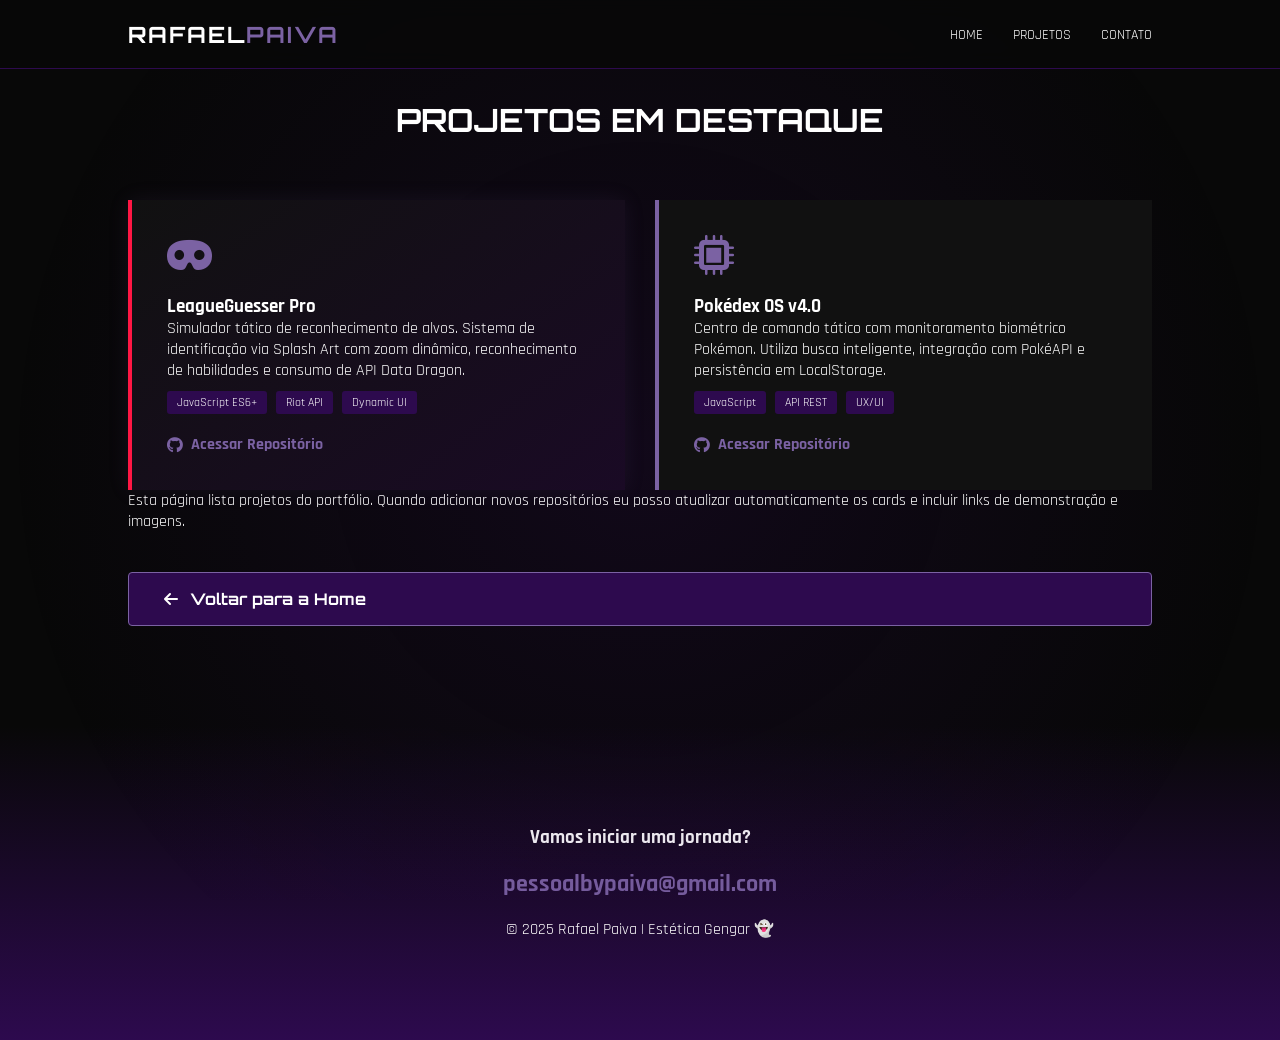
<file: projetos.html>
<!DOCTYPE html>
<html lang="pt-br">
<head>
    <meta charset="UTF-8">
    <meta name="viewport" content="width=device-width, initial-scale=1.0">
    <title>Projetos — Rafael Paiva</title>
    <link rel="stylesheet" href="https://cdnjs.cloudflare.com/ajax/libs/font-awesome/6.0.0/css/all.min.css">
    <link href="https://fonts.googleapis.com/css2?family=Orbitron:wght@400;700&family=Rajdhani:wght@300;500;700&display=swap" rel="stylesheet">
    <link rel="stylesheet" href="style.css">
</head>
<body>

    <div class="fog-overlay"></div>

    <nav>
        <div class="logo">RAFAEL<span class="highlight">PAIVA</span></div>
        <ul>
            <li><a href="index.html">Home</a></li>
            <li><a href="projetos.html" class="active">Projetos</a></li>
            <li><a href="#contato">Contato</a></li>
        </ul>
    </nav>

    <main class="projects-page">
        <section id="projetos">
            <h2 class="section-title">PROJETOS EM DESTAQUE</h2>
            <div class="grid">

                <div class="project-card highlighted">
                    <i class="fas fa-mask project-icon"></i>
                    <h3>LeagueGuesser Pro</h3>
                    <p>Simulador tático de reconhecimento de alvos. Sistema de identificação via Splash Art com zoom dinâmico, reconhecimento de habilidades e consumo de API Data Dragon.</p>
                    <div class="tags"><span>JavaScript ES6+</span> <span>Riot API</span> <span>Dynamic UI</span></div>
                    <a href="https://github.com/Donaikk/leaguesser.git" target="_blank" class="link-github"><i class="fab fa-github"></i> Acessar Repositório</a>
                </div>

                <div class="project-card">
                    <i class="fas fa-microchip project-icon"></i>
                    <h3>Pokédex OS v4.0</h3>
                    <p>Centro de comando tático com monitoramento biométrico Pokémon. Utiliza busca inteligente, integração com PokéAPI e persistência em LocalStorage.</p>
                    <div class="tags"><span>JavaScript</span> <span>API REST</span> <span>UX/UI</span></div>
                    <a href="https://github.com/Donaikk/Pok-dex-OS-v4.0---Command-Center" target="_blank" class="link-github"><i class="fab fa-github"></i> Acessar Repositório</a>
                </div>

            </div>

            <div class="projects-note">
                <p>Esta página lista projetos do portfólio. Quando adicionar novos repositórios eu posso atualizar automaticamente os cards e incluir links de demonstração e imagens.</p>
            </div>

            <div class="back-to-home">
                <a href="index.html" class="cta-button"><i class="fas fa-arrow-left"></i> Voltar para a Home</a>
            </div>
        </section>
    </main>

    <footer id="contato">
        <div class="footer-content">
            <h3>Vamos iniciar uma jornada?</h3>
            <a href="mailto:pessoalbypaiva@gmail.com" class="contact-link">pessoalbypaiva@gmail.com</a>
            <p>&copy; 2025 Rafael Paiva | Estética Gengar 👻</p>
        </div>
    </footer>

    <script src="script.js"></script>
</body>
</html>
</file>
<file: style.css>
:root {
    --bg-dark: #080808;
    --gengar-purple: #7B62A3;
    --gengar-dark: #2d0a4e;
    --gengar-eye: #ff1744;
    --text-gray: #b0b0b0;
    --font-main: 'Rajdhani', sans-serif;
    --font-header: 'Orbitron', sans-serif;
}

* { margin: 0; padding: 0; box-sizing: border-box; }

body {
    background-color: var(--bg-dark);
    color: white;
    font-family: var(--font-main);
    overflow-x: hidden;
    scroll-behavior: smooth;
}

.fog-overlay {
    position: fixed;
    top: 0; left: 0; width: 100%; height: 100%;
    background: radial-gradient(circle at 50% 50%, rgba(45, 10, 78, 0.25) 0%, transparent 80%);
    pointer-events: none;
    z-index: 0;
}

nav {
    display: flex; justify-content: space-between; align-items: center;
    padding: 20px 10%; background: rgba(8, 8, 8, 0.9);
    position: fixed; width: 100%; z-index: 100;
    border-bottom: 1px solid var(--gengar-dark); backdrop-filter: blur(10px);
}

.logo { font-family: var(--font-header); font-weight: bold; font-size: 1.4rem; letter-spacing: 2px; }
.highlight { color: var(--gengar-purple); }

nav ul { display: flex; list-style: none; gap: 30px; }
nav a { color: white; text-decoration: none; text-transform: uppercase; font-size: 0.9rem; transition: 0.3s; }
nav a:hover { color: var(--gengar-eye); }

header { height: 100vh; display: flex; align-items: center; justify-content: center; position: relative; z-index: 1; }
.hero-content { text-align: center; display: flex; flex-direction: column; align-items: center; width: 100%; padding: 20px; }

.profile-card { position: relative; width: 200px; height: 200px; margin-bottom: 30px; cursor: pointer; }
.profile-img { width: 100%; height: 100%; object-fit: contain; position: relative; z-index: 2; filter: drop-shadow(0 0 15px var(--gengar-purple)); transition: 0.5s; }
.profile-ring { position: absolute; top: 0; left: 0; width: 100%; height: 100%; border-radius: 50%; border: 3px dashed var(--gengar-purple); animation: rotate 12s linear infinite; }

.profile-card:hover .profile-ring { border-color: var(--gengar-eye); box-shadow: 0 0 25px var(--gengar-eye); }
.profile-card:hover .profile-img { filter: drop-shadow(0 0 20px var(--gengar-eye)); }

@keyframes rotate { from { transform: rotate(0deg); } to { transform: rotate(360deg); } }

.glitch-text { font-family: var(--font-header); font-size: clamp(1.8rem, 5vw, 3.5rem); margin-bottom: 10px; text-shadow: 3px 3px var(--gengar-dark); }
.role { font-size: 1.2rem; color: var(--gengar-purple); font-weight: 700; letter-spacing: 4px; margin-bottom: 20px; }
.bio { max-width: 600px; font-size: 1.1rem; color: var(--text-gray); margin-bottom: 30px; }

.social-box a { font-size: 1.8rem; color: white; margin: 0 15px; transition: 0.3s; }
.social-box a:hover { color: var(--gengar-eye); transform: translateY(-5px); }

.cta-button {
    display: flex; align-items: center; gap: 12px; margin-top: 40px; padding: 16px 35px;
    background: var(--gengar-dark); border: 1px solid var(--gengar-purple);
    color: white; text-decoration: none; font-weight: bold; border-radius: 4px;
    transition: 0.3s; font-family: var(--font-header);
}
.cta-button:hover { background: var(--gengar-eye); border-color: white; box-shadow: 0 0 20px rgba(255, 23, 68, 0.4); transform: translateY(-3px); }

#projetos { padding: 100px 10%; position: relative; z-index: 1; }
.section-title { text-align: center; margin-bottom: 60px; font-family: var(--font-header); font-size: 2rem; }

.grid { display: grid; grid-template-columns: repeat(auto-fit, minmax(300px, 1fr)); gap: 30px; }
.project-card { background: #111; padding: 35px; border-left: 4px solid var(--gengar-purple); transition: 0.3s; position: relative; overflow: hidden; }

/* Estilo para Projeto Novo/Destaque */
.project-card.highlighted { 
    border-left-color: var(--gengar-eye); 
    background: linear-gradient(145deg, #111, #1a0a25);
    box-shadow: 0 0 20px rgba(123, 98, 163, 0.1);
}

.badge {
    position: absolute;
    top: 15px; right: 15px;
    background: var(--gengar-eye);
    color: white; font-size: 0.7rem; font-weight: bold;
    padding: 2px 10px; border-radius: 4px; font-family: var(--font-header);
    z-index: 5;
}

.project-card:hover { transform: translateY(-5px); background: #161616; }
.project-icon { font-size: 2.5rem; color: var(--gengar-purple); margin-bottom: 20px; }

.tags span { display: inline-block; background: var(--gengar-dark); padding: 4px 10px; font-size: 0.75rem; border-radius: 3px; margin: 10px 5px 0 0; }
.link-github { display: flex; align-items: center; gap: 8px; margin-top: 20px; color: var(--gengar-purple); text-decoration: none; font-weight: bold; transition: 0.3s; }
.link-github:hover { color: var(--gengar-eye); }

.status-bar { background: #222; height: 8px; border-radius: 4px; margin-top: 20px; overflow: hidden; }
.progress { background: var(--gengar-purple); height: 100%; }
.upload-text { font-size: 0.85rem; color: var(--gengar-purple); margin-top: 15px; font-style: italic; }

footer { padding: 100px 10%; text-align: center; background: linear-gradient(to top, var(--gengar-dark), var(--bg-dark)); }
.contact-link { font-size: 1.5rem; color: var(--gengar-purple); text-decoration: none; font-weight: bold; display: block; margin: 20px 0; }

#ghost-gengar { position: fixed; width: 120px; opacity: 0; z-index: 9999; pointer-events: none; transition: 0.3s; }
#ghost-gengar.visible { opacity: 0.7; transform: scale(1.2); }
.hidden { display: none; }
</file>
